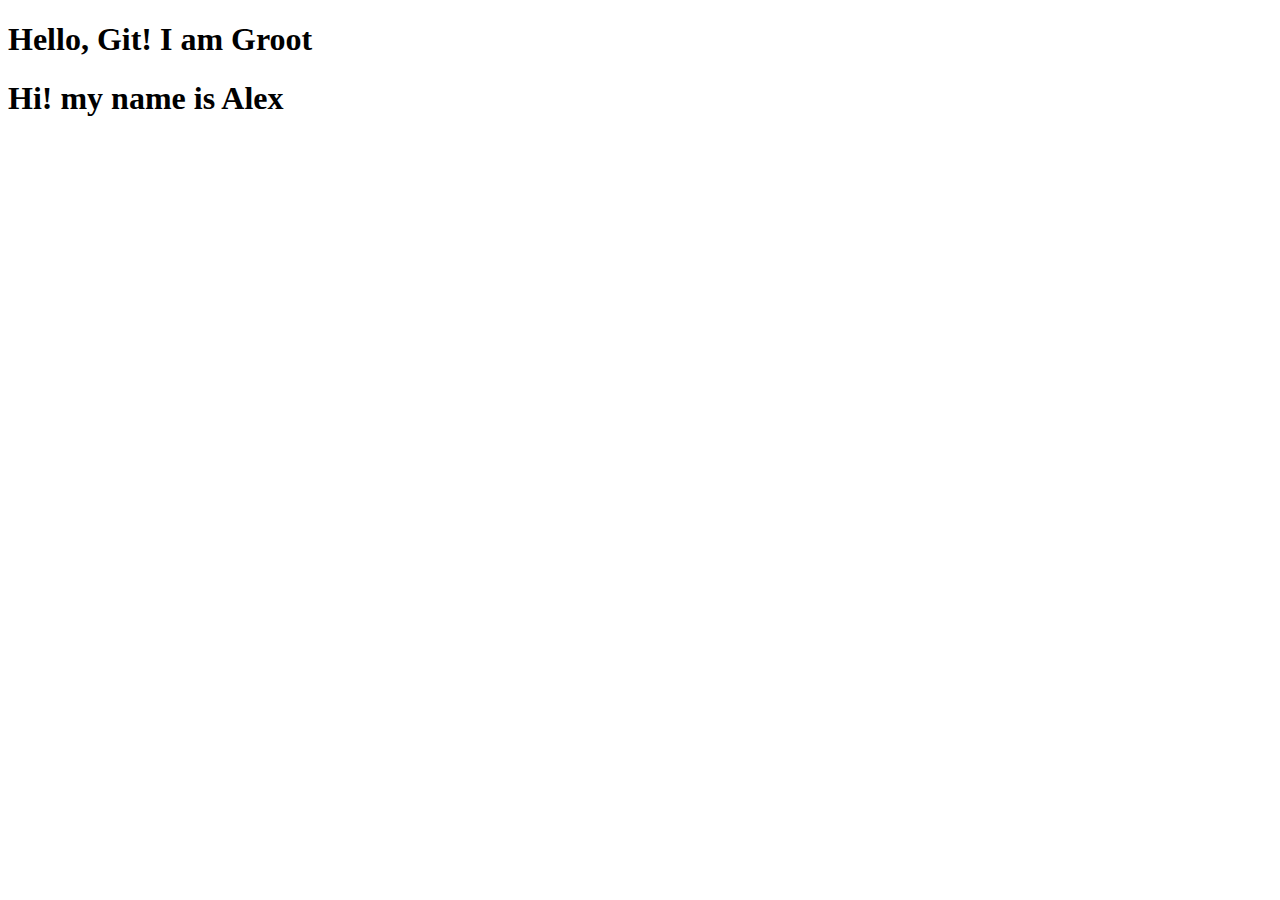
<file: Html Project 1/index.html>
<!DOCTYPE html>
<html lang="en">
<head>
    <meta charset="UTF-8">
    <meta http-equiv="X-UA-Compatible" content="IE=edge">
    <meta name="viewport" content="width=device-width, initial-scale=1.0">
    <title>My Git Project</title>
</head>
<body>
    <h1>Hello, Git! I am Groot</h1>
    <h1>Hi! my name is Alex</h1>
</body>
</html>
</file>
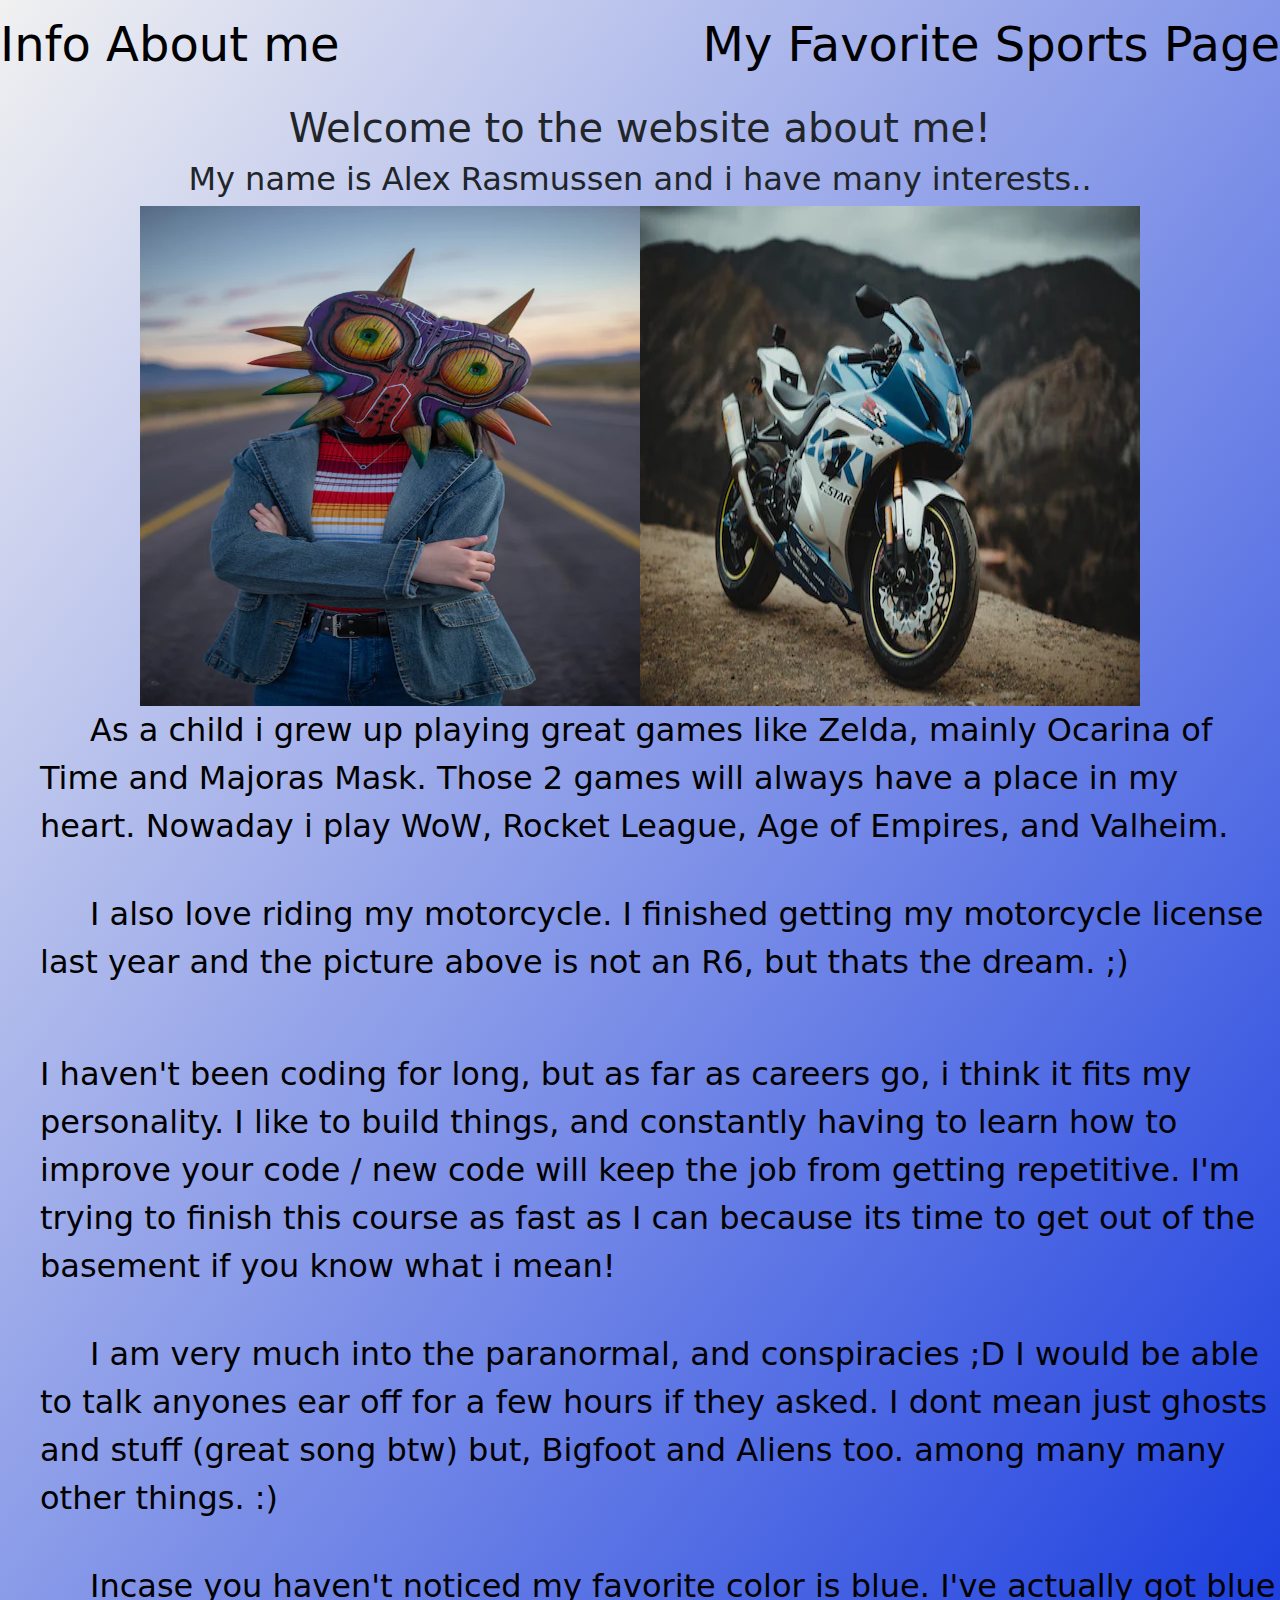
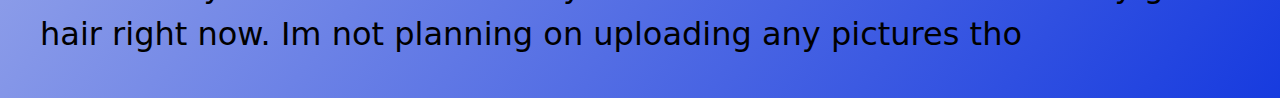
<file: FinalProject/Finalproject.html>
<!DOCTYPE html>
<html lang="en">
<head>
<meta charset="UTF-8">
<meta name="viewport" content="width=device-width, initial-scale=1.0">
<meta http-equiv="X-UA-Compatible" content="ie=edge">
<meta name="Description" content="Enter your description here"/>
<link rel="stylesheet" href="https://cdnjs.cloudflare.com/ajax/libs/twitter-bootstrap/5.1.0/css/bootstrap.min.css">
<link rel="stylesheet" href="https://cdnjs.cloudflare.com/ajax/libs/font-awesome/5.15.4/css/all.min.css">
<link rel="stylesheet" href="style.css">
<title>Alex's Website</title>
</head>
<body>
<div class="page">
    <nav class="navbarcontainer">
        <div class="navbar">
            <p>Info About me</p>
            <p><a href="Sports.html">My Favorite Sports Page</a></p>
        </div>
    </nav>
    <div class="top">
        <h1>
            Welcome to the website about me!
        </h1>
        <h2>My name is Alex Rasmussen and i have many interests..</h2>
    </div>
<div class="pic">
    <img src="Pics/zelda.webp">
    <img src="Pics/motorcycle.webp">

</div>
<article>
    <p class="para">
            As a child i grew up playing great games like Zelda, mainly Ocarina of Time and Majoras Mask.
        Those 2 games will always have a place in my heart. Nowaday i play WoW, Rocket League, Age of Empires,
        and Valheim.
    </p> <br>
    <p class="para">
            I also love riding my motorcycle. I finished getting my motorcycle license last year and the picture above
        is not an R6, but thats the dream. ;)
    </p>
    <p class="para"> <br>
        I haven't been coding for long, but as far as careers go, i think it fits my personality. I like to 
        build things, and constantly having to learn how to improve your code / new code will keep the job 
        from getting repetitive. I'm trying to finish this course as fast as I can because its time to get 
        out of the basement if you know what i mean!
    </p><br>
    <p class="para">
        I am very much into the paranormal, and conspiracies ;D I would be able to talk anyones ear
        off for a few hours if they asked. I dont mean just ghosts and stuff (great song btw) but, Bigfoot
        and Aliens too. among many many other things. :)
    </p><br>
    <p class="para">
        Incase you haven't noticed my favorite color is blue. I've actually got blue hair right now. Im not planning
        on uploading any pictures tho
    </p><br>
</article>

</footer>
</div>
</body>
<script src="https://cdnjs.cloudflare.com/ajax/libs/popper.js/2.9.2/umd/popper.min.js"></script>
<script src="https://cdnjs.cloudflare.com/ajax/libs/twitter-bootstrap/5.1.0/js/bootstrap.min.js"></script>
</body>
</html>
</file>
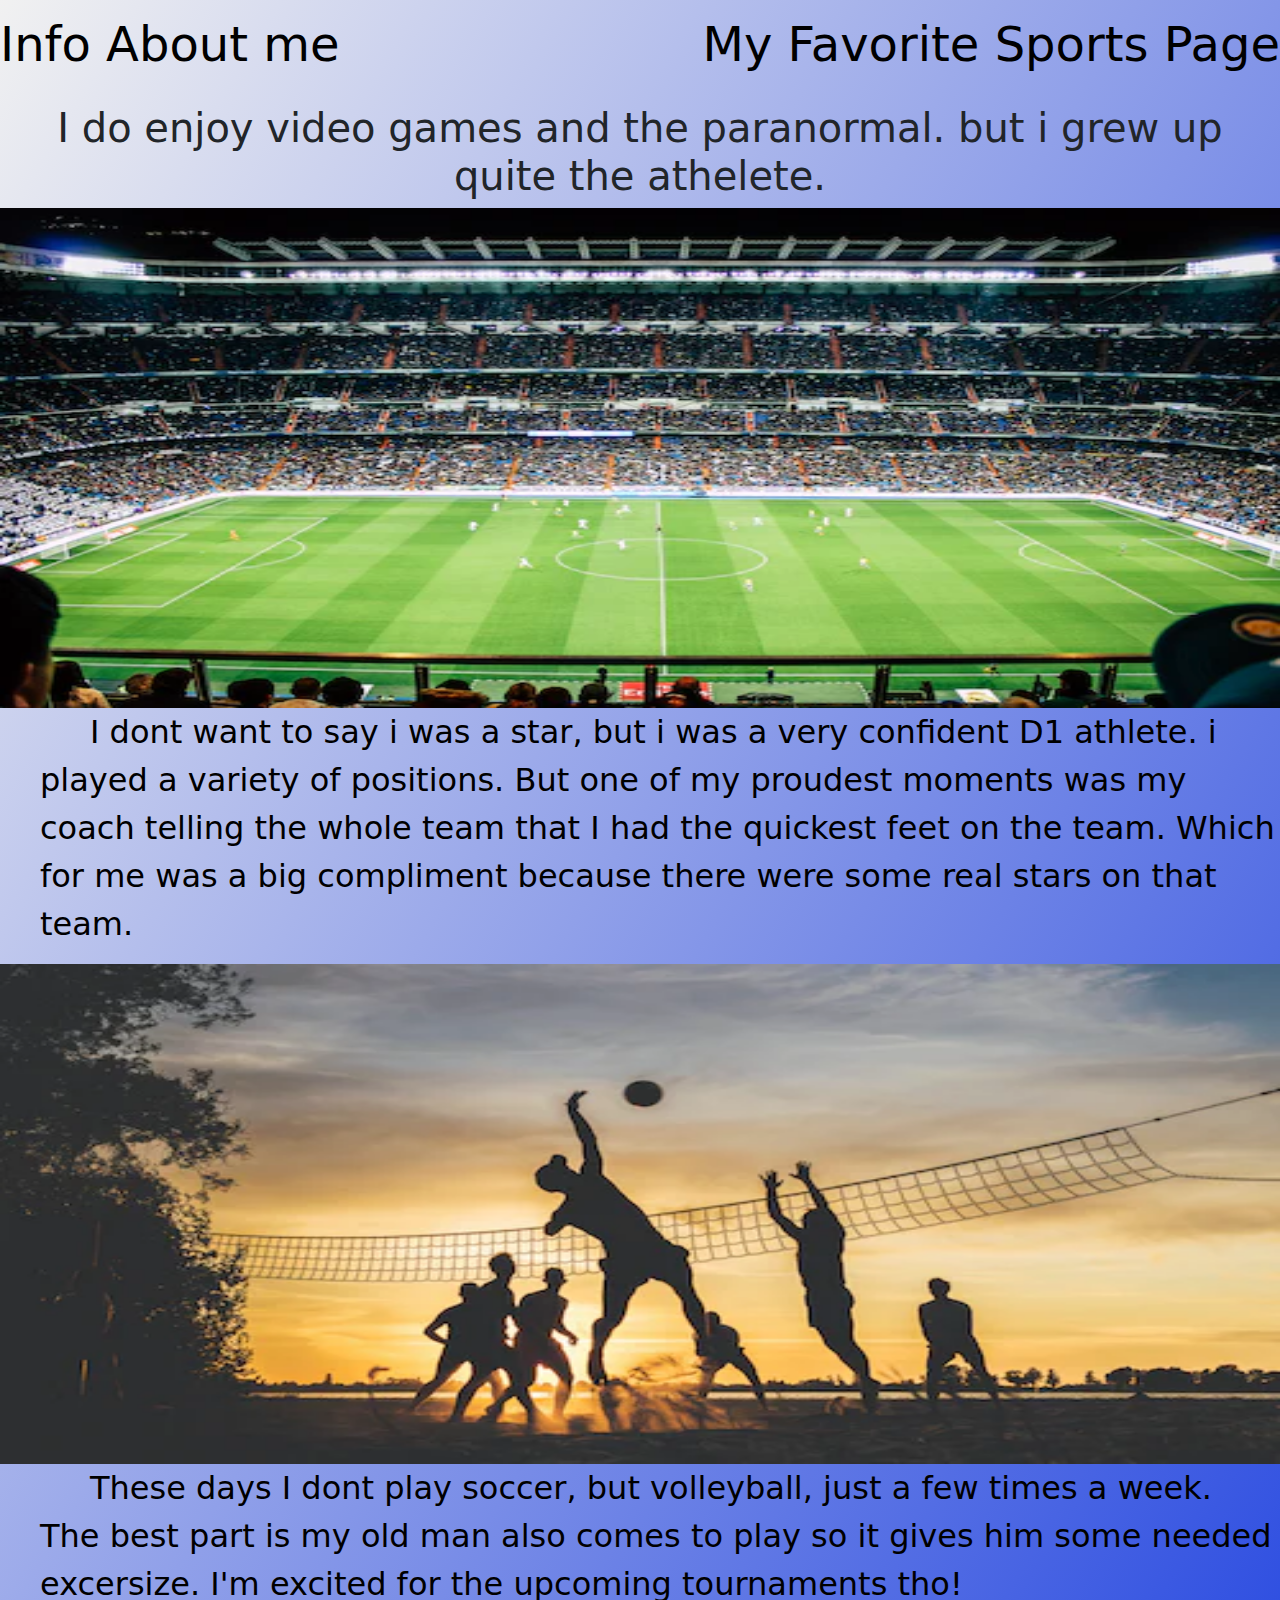
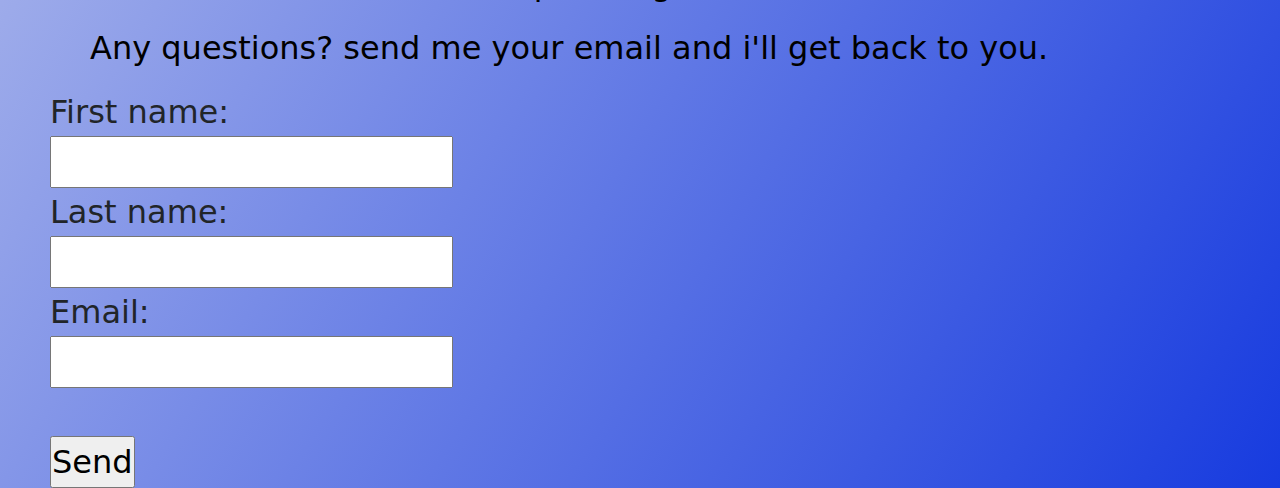
<file: FinalProject/Sports.html>
<!DOCTYPE html>
<html lang="en">
<head>
<meta charset="UTF-8">
<meta name="viewport" content="width=device-width, initial-scale=1.0">
<meta http-equiv="X-UA-Compatible" content="ie=edge">
<meta name="Description" content="Enter your description here"/>
<link rel="stylesheet" href="https://cdnjs.cloudflare.com/ajax/libs/twitter-bootstrap/5.1.0/css/bootstrap.min.css">
<link rel="stylesheet" href="https://cdnjs.cloudflare.com/ajax/libs/font-awesome/5.15.4/css/all.min.css">
<link rel="stylesheet" href="style.css">
<title>Alex's Website</title>
</head>
<body>
    <div class="page">
        <nav class="navbarcontainer">
            <div class="navbar">
                <p> <a href="Finalproject.html">Info About me</p>
                <p>My Favorite Sports Page</a></p>
            </div>
        </nav>
<h1 class="middle">
    I do enjoy video games and the paranormal. but i grew up quite the athelete.
</h1>
<div class="container2">
     <img src="Pics/soccerstadium.webp">
    
</div>
<article>
    <p class="para">
        I dont want to say i was a star, but i was a very confident D1 athlete. i played a variety of 
        positions. But one of my proudest moments was my coach telling the whole team that I had the quickest 
        feet on the team. Which for me was a big compliment because there were some real stars on that team.

    </p>
</article>
<div class="container2">
    <img src="Pics/volleyball.webp">
</div>
<article>
    <p class="para">
        These days I dont play soccer, but volleyball, just a few times a week. The best part is my old man
        also comes to play so it gives him some needed excersize. I'm excited for the upcoming tournaments tho!

    </p>

    <p class="para">
        Any questions? send me your email and i'll get back to you.
    </p>

    <form>
            <label for="fname">First name:</label><br>
            <input type="text" id="fname" name="fname"><br>
            <label for="lname">Last name:</label><br>
            <input type="text" id="lname" name="lname"><br>
            <label for ="email">Email:</label><br>
            <input for= "email" id="email" name="email"> <br>
            <br>
            <input class="swole" type="submit" value="Send" />
</article>







</body>
<script src="https://cdnjs.cloudflare.com/ajax/libs/popper.js/2.9.2/umd/popper.min.js"></script>
<script src="https://cdnjs.cloudflare.com/ajax/libs/twitter-bootstrap/5.1.0/js/bootstrap.min.js"></script>
</body>
</html>
</file>
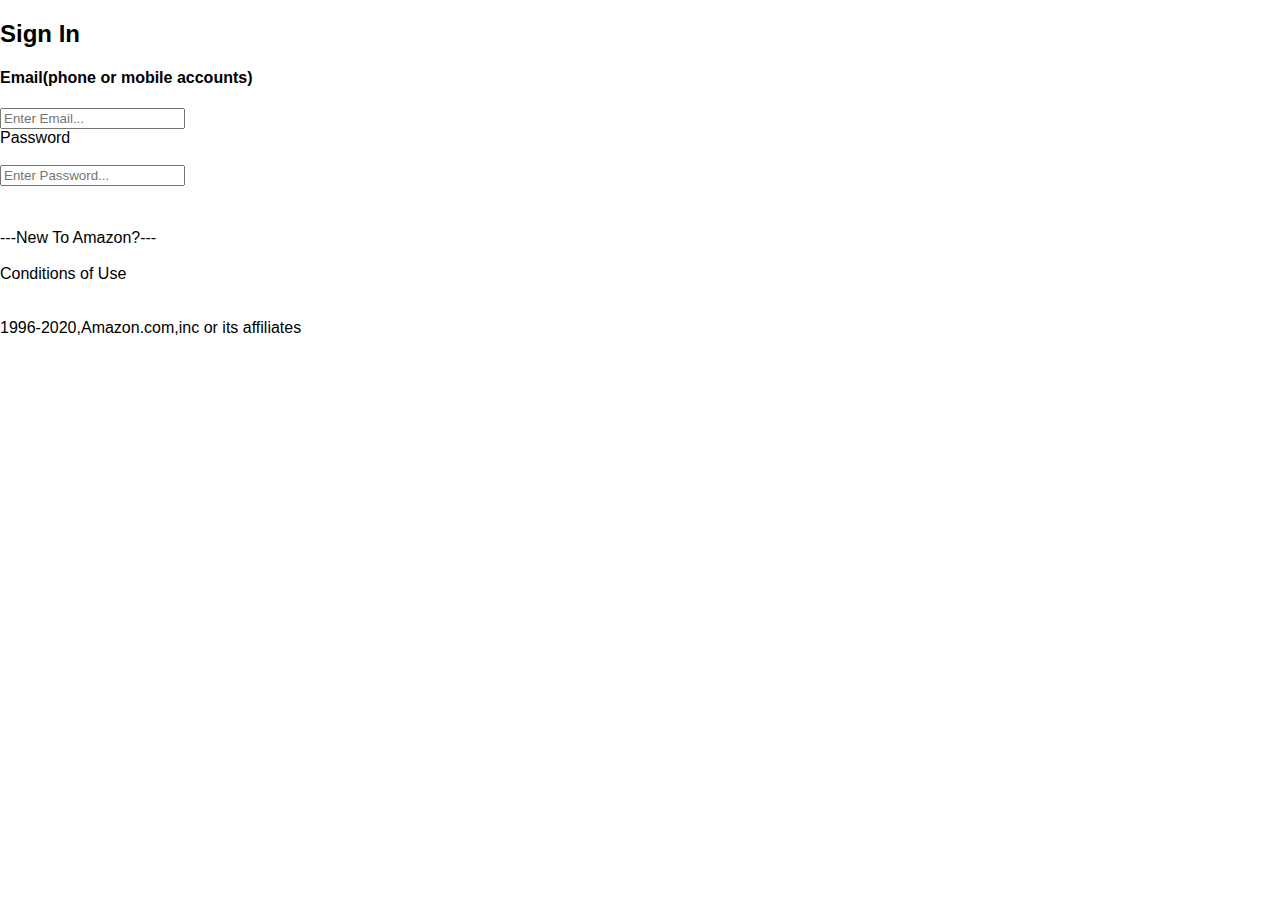
<file: Html Folder/Html.html>
<!DOCTYPE html>
<html lang="en">
<head>
    <meta charset="UTF-8">
    <meta http-equiv="X-UA-Compatible" content="IE=edge">
    <meta name="viewport" content="width=device-width, initial-scale=1.0">
    <link rel="stylesheet"  href ="style.css">
    <title>Document</title>
</head>
<body><div class="bigbox">

<div class="Sign-In"><h2>Sign In</h2> </div>

<div><h4 class="email">Email(phone or mobile accounts)</h4> </div> 

<div class="input-container"><input type="text" id="name" placeholder="Enter Email..."></div>

<div class="passwordcontainer">
    <div class="passwordchild">
        <div>Password</div>
    </div>

    <div class="passwordchild">
        <a href="#">Lost Your Password</a>
    </div>
</div>


<div class="input-container"><input type="text" id="name" placeholder="Enter Password..."> </div>



                
                    
                       
<div class="Continue"> <a href="#">Continue</a></div>
<div class="Help"> </div>

<ul>
<li> <a href="#"> Need Help? </a></li></ul>
 
                      
</div>
    <div class="New-To-Amazon">---New To Amazon?---</div>
    <div class="Create-Account"><a href="#">Create Your Amazon Account</a></div>



    <footer class="foothead">
        <div class="tiny"></div>

        <div class="bottomcontainer">
            <div class="bottomchild">
                <div>Conditions of Use</div>
            </div>
        
            <div class="bottomchild">
                <a href="#">Privacy Policy</a>
            </div>
            <div class="bottomchild">
                <a href="#">Help </a> 
            </div>
        </div>
        

            
        </div></div>

        <div class="last">1996-2020,Amazon.com,inc or its affiliates</div></div>
    </footer>
</body>
</html>
</file>
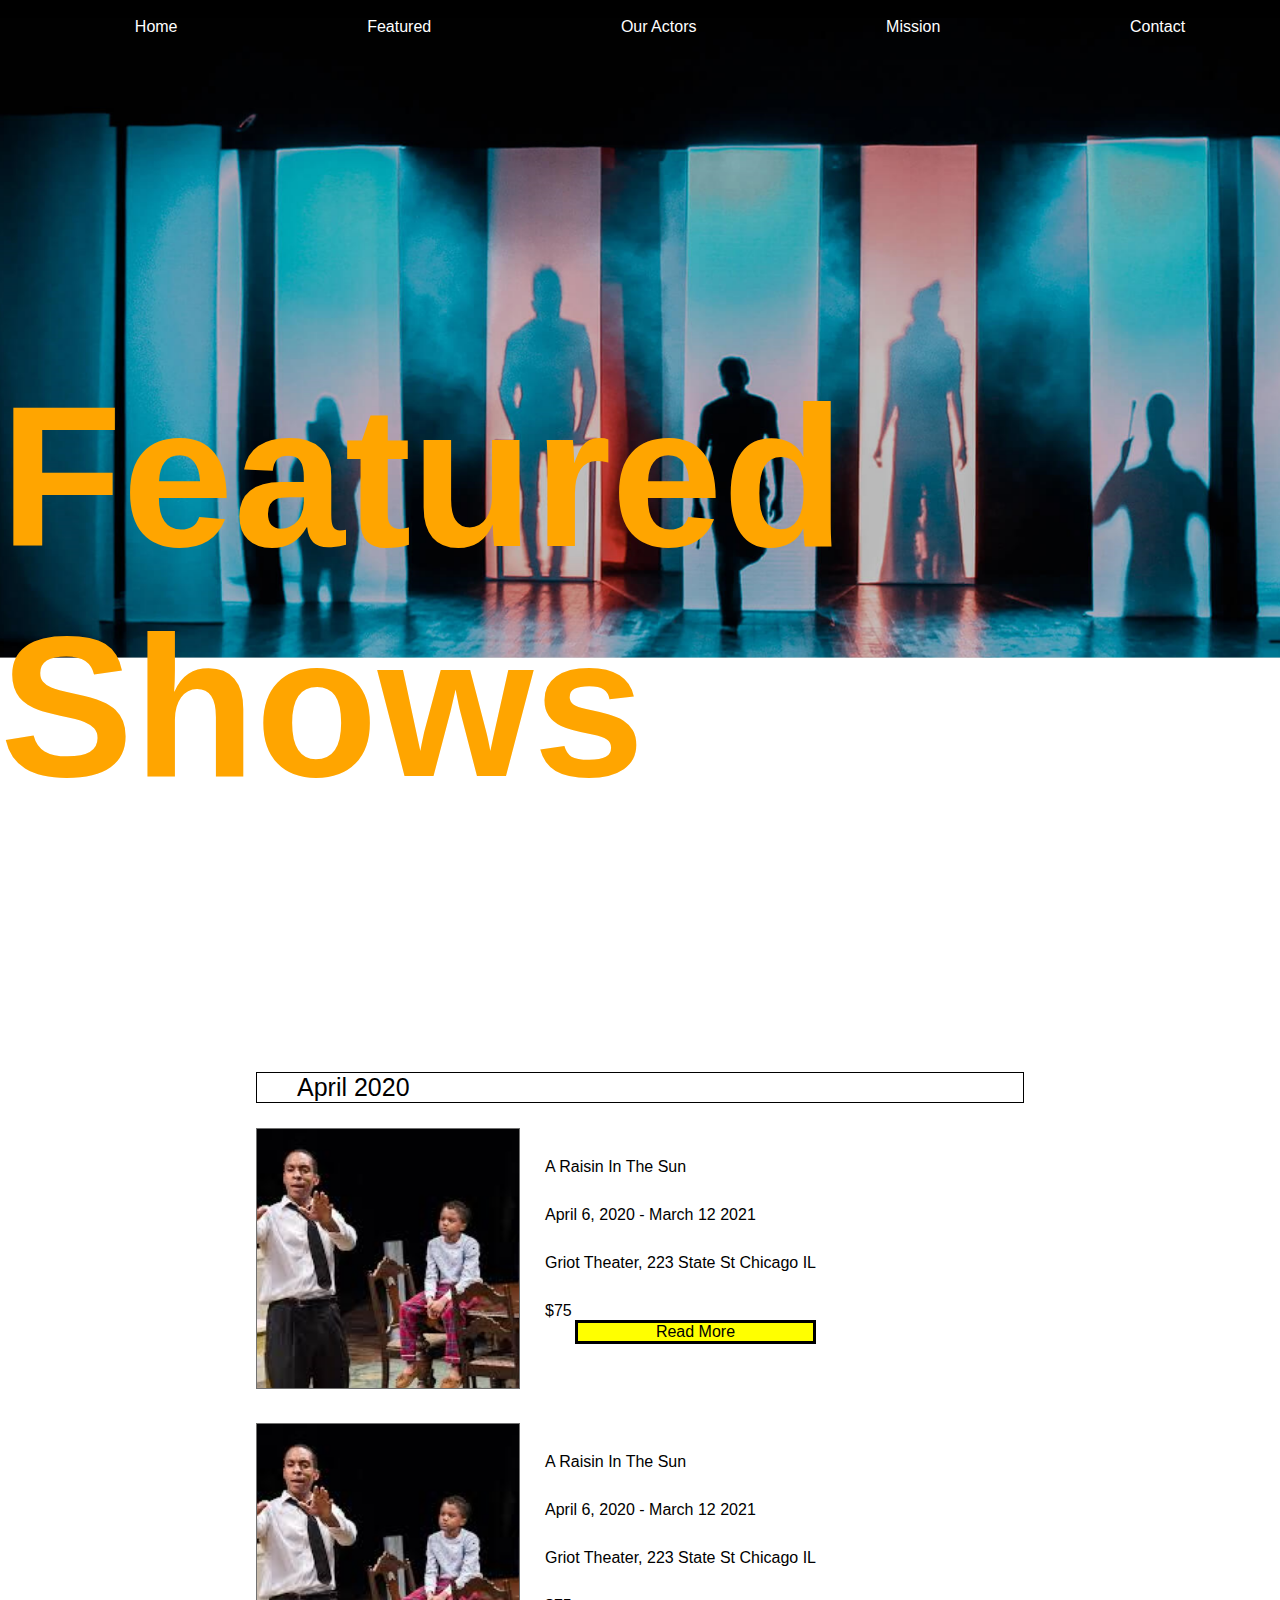
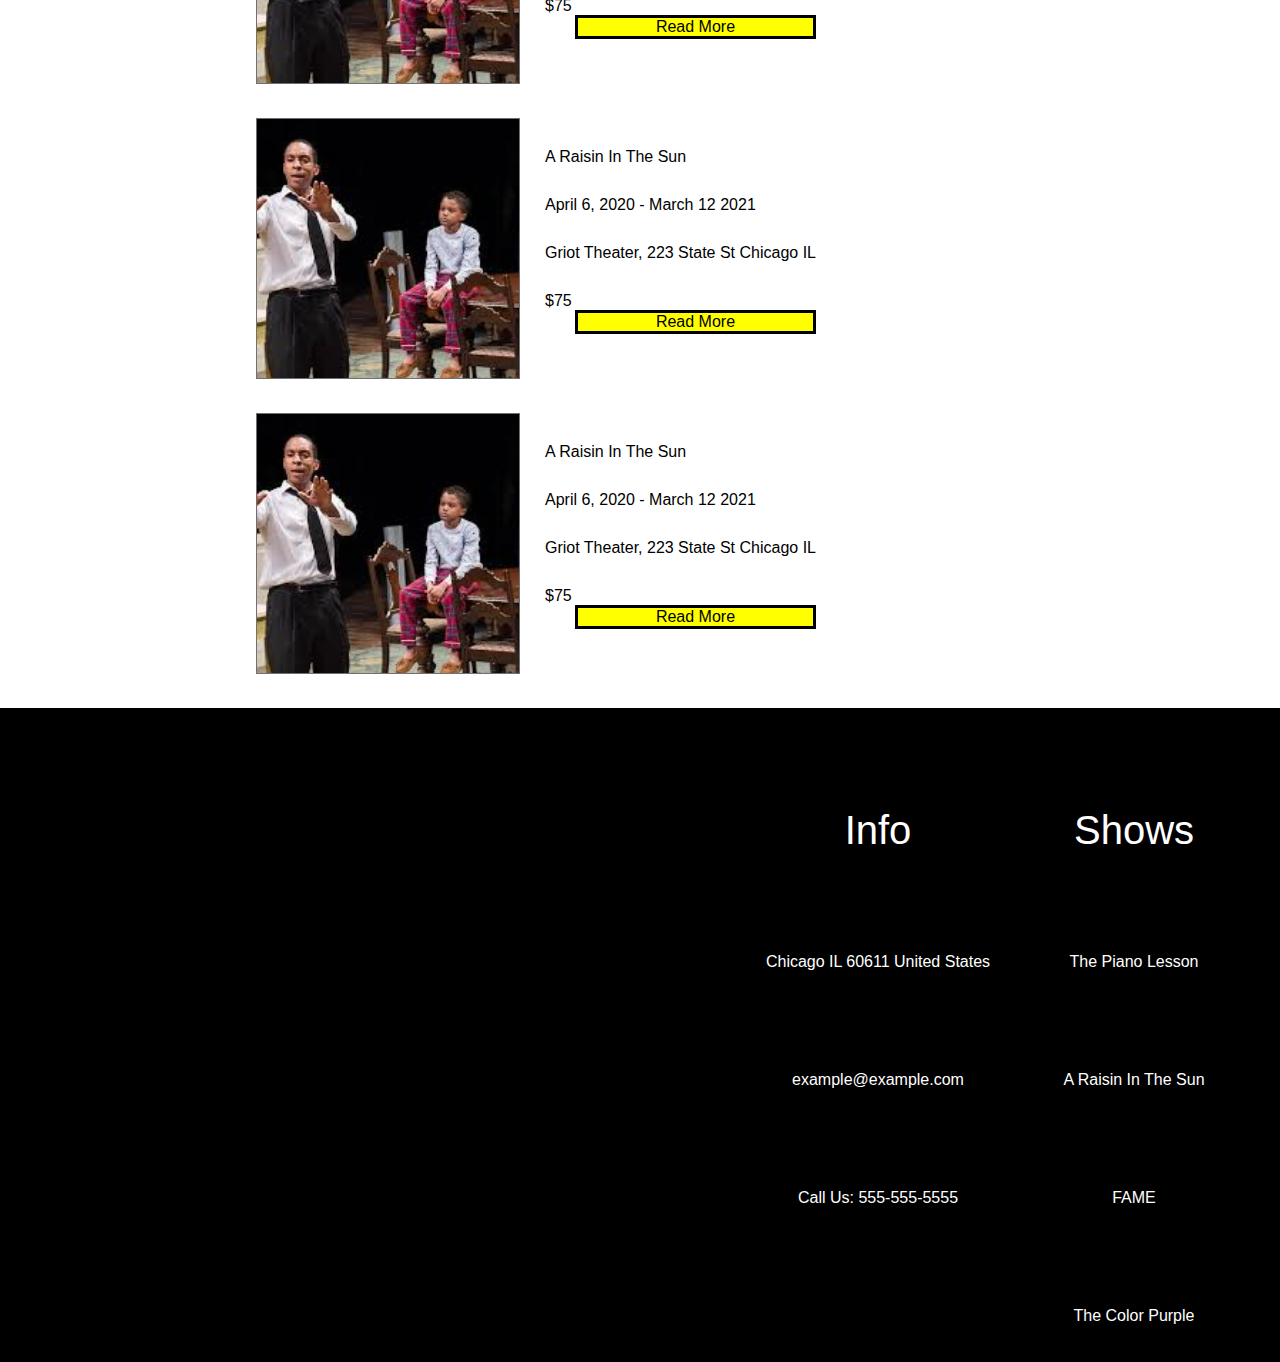
<file: Html Folder/Project 3.html>
<!DOCTYPE html>
<html lang="en">
<head>
    <meta charset="UTF-8">
    <meta http-equiv="X-UA-Compatible" content="IE=edge">
    <meta name="viewport" content="width=device-width, initial-scale=1.0">
    <title>Document</title>
    <link rel="stylesheet" href="style.css">
</head>
<body>
    <!--Nav Bar-->
<nav>
    <div class="nav-container">
        <div class="navbar-child">Griot Theater</div>
        <div class="navbar-list">
            <ul> 
                <li class="navbar-item"><a href="#" class="navbar-link">Home</a></li>
                <li class="navbar-item"><a href="#" class="navbar-link">Featured</a></li>
                <li class="navbar-item"><a href="#" class="navbar-link">Our Actors</a></li>
                <li class="navbar-item"><a href="#" class="navbar-link">Mission</a></li>
                <li class="navbar-item"><a href="#" class="navbar-link">Contact</a></li>
            </ul>
        </div>
        

    </div>
</nav>
<!-- Main landing tile-->

<section class="landing">
    <div>  
        <img src="html-pics/theater-image-background.png" alt ="Stage" class="background">
    </div>
    <h1 class="featured-shows">Featured Shows</h1> 
</section>

<!--Artists tile-->
   
    <div class="date">April 2020</div>
    <div class="play-container">
    <div class="play-item">
        <div class="play-item1"><img src="html-pics/a-raisin-in-the-sun-theater-1.png"></div>
        <div class="play-item2">A Raisin In The Sun
        <div class="play-item2">April 6, 2020 - March 12 2021
        <div class="play-item2">Griot Theater, 223 State St Chicago IL
        <div class="play-item2">$75 </div>
        <div class="play-item3"><a href="#">Read More</a></div> </div> </div></div></div></div></div> 
    
    
    <div class="play-container">
    <div class="play-item">
        <div class="play-item1"><img src="html-pics/a-raisin-in-the-sun-theater-1.png"></div>
        <div class="play-item2">A Raisin In The Sun
        <div class="play-item2">April 6, 2020 - March 12 2021
        <div class="play-item2">Griot Theater, 223 State St Chicago IL
        <div class="play-item2">$75 </div>
        <div class="play-item3"><a href="#">Read More</a></div> </div> </div></div></div></div></div> 
    
    
    
    <div class="play-container">
    <div class="play-item">
        <div class="play-item1"><img src="html-pics/a-raisin-in-the-sun-theater-1.png"></div>
        <div class="play-item2">A Raisin In The Sun
        <div class="play-item2">April 6, 2020 - March 12 2021
        <div class="play-item2">Griot Theater, 223 State St Chicago IL
        <div class="play-item2">$75 </div>
        <div class="play-item3"><a href="#">Read More</a></div> </div> </div></div></div></div></div> 
    
    
    
    <div class="play-container">
    <div class="play-item">
        <div class="play-item1"><img src="html-pics/a-raisin-in-the-sun-theater-1.png"></div>
        <div class="play-item2">A Raisin In The Sun
        <div class="play-item2">April 6, 2020 - March 12 2021
        <div class="play-item2">Griot Theater, 223 State St Chicago IL
        <div class="play-item2">$75 </div>
        <div class="play-item3"><a href="#">Read More</a></div> </div> </div></div></div></div></div> 
    
    
    
    
    
    
    
    
    
    
    
    
    
   
    
<!-- Footer Section-->

   <footer class="footer-background">
    <div class="footer-container">
        
        <div class="info-container">
        <div class="map"><iframe src="https://www.google.com/maps/embed?pb=!1m18!1m12!1m3!1d380513.7159859942!2d-88.01214778988322!3d41.83339250495681!2m3!1f0!2f0!3f0!3m2!1i1024!2i768!4f13.1!3m3!1m2!1s0x880e2c3cd0f4cbed%3A0xafe0a6ad09c0c000!2sChicago%2C%20IL!5e0!3m2!1sen!2sus!4v1673752431974!5m2!1sen!2sus" width="600" height="450" style="border:0;" allowfullscreen="" loading="lazy" referrerpolicy="no-referrer-when-downgrade"></iframe></div>
        <div class="info-item info1">
                <div class="infoo">Info</div>
               <div class="asd">Chicago IL 60611 United States </div> 
               <div class="qwe">example@example.com  </div>
               <div class="qw">Call Us: 555-555-5555   </div>
        
        </div>
        <div class="info-item info2">
            <div class="infoo">Shows</div>
               <div class="hi">The Piano Lesson</div>
               <div class="mhm">A Raisin In The Sun</div>
               <div class="kekw">FAME   </div>
               <div class="hehe">The Color Purple</div>
            
        </div>
        <div class="info-item info3">
            <div class="infoo">Social</div>
               <div class="close" a href="#">Facebook</div>
               <div class="yep" a href="#">Twitter</div>
               <div class="almost" a href="#">Youtube</div>
               <div class="DONE" a href="#">Instagram</div>
                
            
        </div></div>


<!--
        <div class="info2">Chicago IL 60611 example@example.com
         Call Us: 555-555-5555 </div>




        <div class="info3">The Piano Lesson A Raisin In The Sun
        FAME
        The Color Purple </div>



        <div class="info4">Facebook
        Twitter
        Youtube Instagram</div> 
    </div>

   </footer>
</body>
</html>
</file>
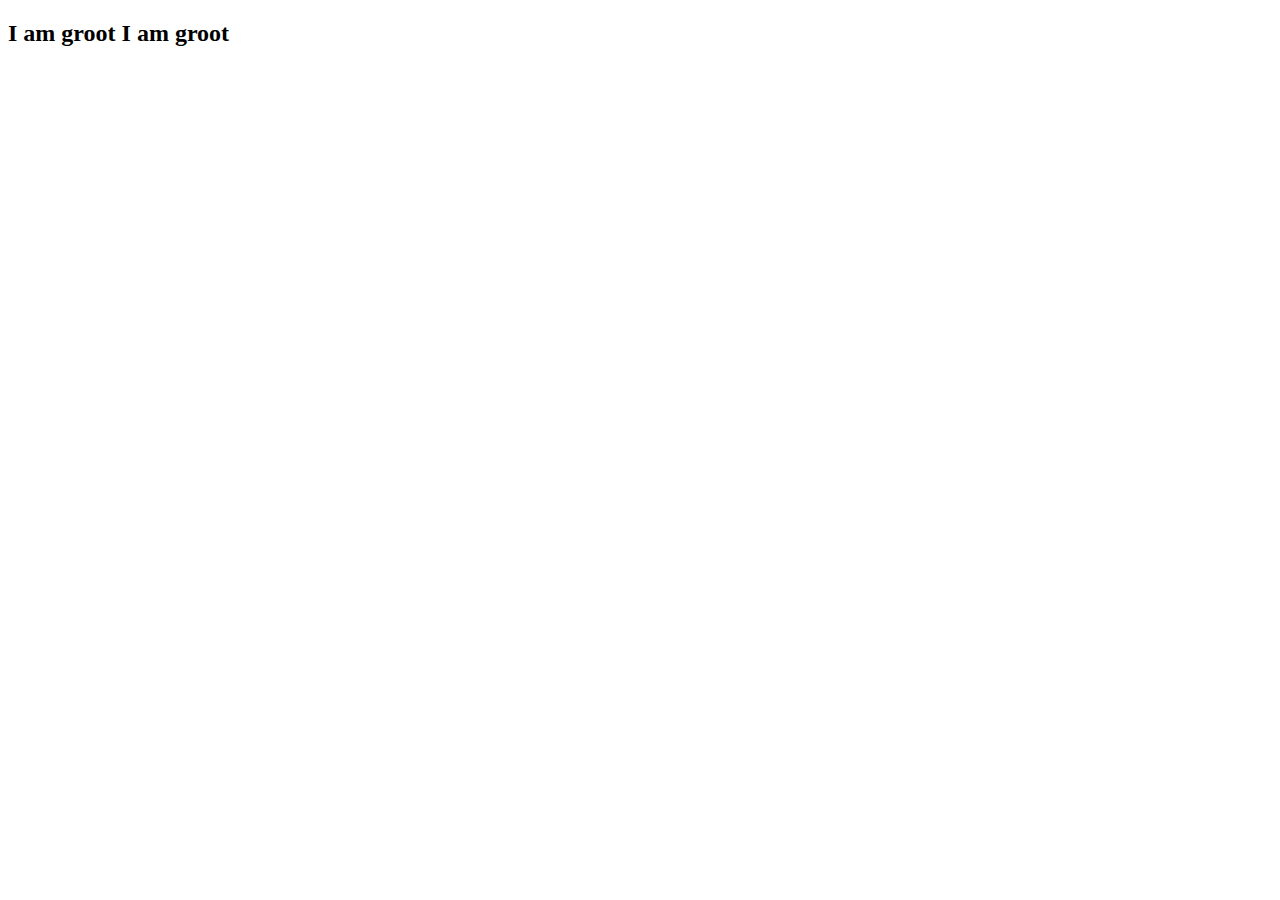
<file: Html Project 1/about.html>
<!DOCTYPE html>
<html lang="en">
<head>
    <meta charset="UTF-8">
    <meta http-equiv="X-UA-Compatible" content="IE=edge">
    <meta name="viewport" content="width=device-width, initial-scale=1.0">
    <title>About</title>
</head>
<body>
    <h2>I am groot I am groot</h2>
</body>
</html>
</file>
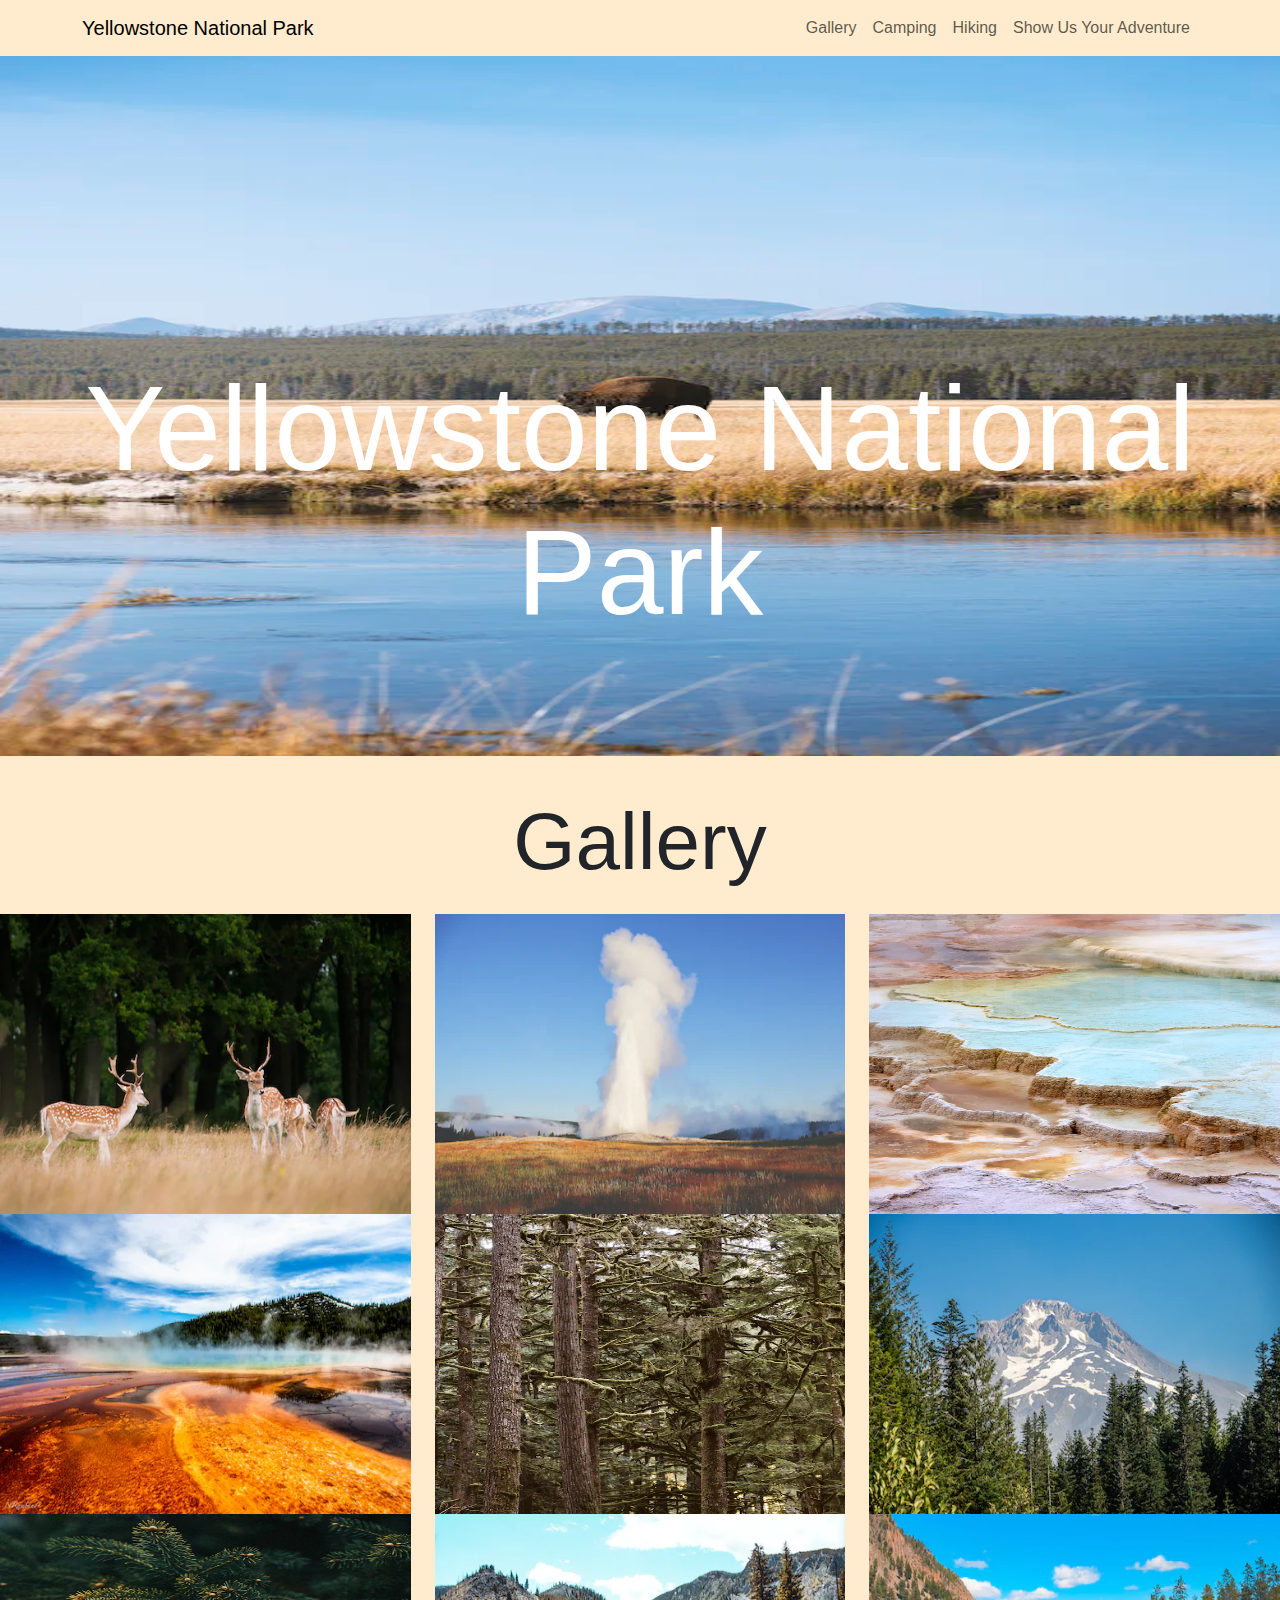
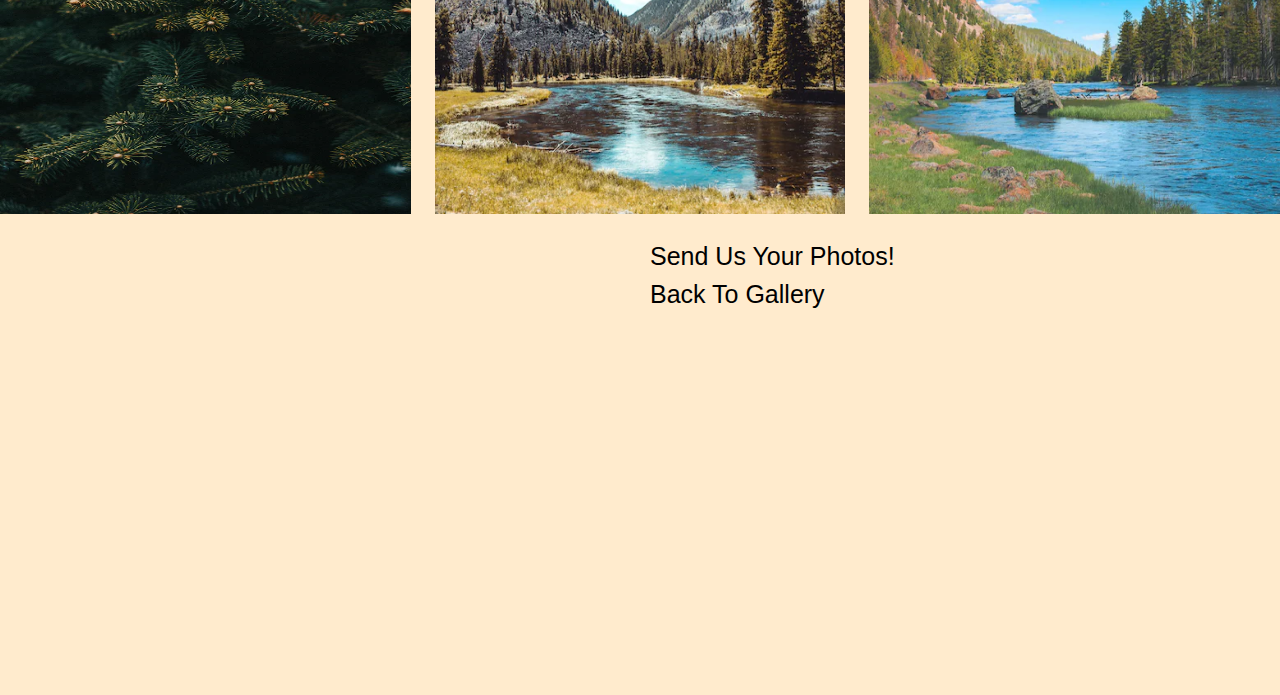
<file: Html project 4/Project4.html>
<!DOCTYPE html>
<html lang="en">
<head>
<meta charset="UTF-8">
<meta name="viewport" content="width=device-width, initial-scale=1.0">
<meta http-equiv="X-UA-Compatible" content="ie=edge">
<meta name="Description" content="Enter your description here"/>
<link rel="stylesheet" href="https://cdnjs.cloudflare.com/ajax/libs/twitter-bootstrap/5.1.0/css/bootstrap.min.css">
<link rel="stylesheet" href="https://cdnjs.cloudflare.com/ajax/libs/font-awesome/5.15.4/css/all.min.css">
<link rel="stylesheet" href="style.css">
<title>Yellowstone National Park</title>
</head> 
<body> <!-- NAV BAR & container -->
    <div class="container">
        <nav class="navbar navbar-expand-md navbar-light">
            <a href="#" class="navbar-brand"> Yellowstone National Park</a>
            <button class="navbar-toggler" type="button" data-bs-toggle="collapse" data-bs-target="#toggleMobileMenu" aria-controls="toggleMobileMenu" aria-expanded="false" aria-label="Toggle navigation" >
                <span class="navbar-toggler-icon"></span> 

            </button>
           <div class="collapse navbar-collapse" id="toggleMobileMenu">
            <ul class="navbar-nav ms-auto text-center">
                <li>
                    <a class="nav-link" a href="#Gallery">Gallery</a> 
                </li>
                <li>
                    <a class="nav-link" href="#">Camping</a>
                </li>
                <li>
                    <a class="nav-link" href="#">Hiking</a>
                </li>
                <li>
                    <a class="nav-link" href="#">Show Us Your Adventure</a>
                </li>
            </ul>
           </div>
        </nav>
    </div> 




<!-- background image 500 px & container2-->

<div class="col-lg-12 col-sm-12">
    <img src="Pics/background.webp" alt="background" class="image">
</div>

<!-- Gallery and container3-->

<div class="container3">
    <h2>Yellowstone National Park</h2>
</div>

<!-- Gallery images and container4-->

<div class="container4 mt-4">
    <h1 class="display-1 text-center mb-4">
        <strong> 
            <a id="#Gallery">Gallery</a>
        </strong>
    </h1>
    <div class="row">
        <div class="col-sm-12 col-md-6 col-lg-4">
            <img
                class="img-fluid"
                src="Pics/animal-tree.webp"
                alt=". . .">
        </div>
        <div class="col-sm-12 col-md-6 col-lg-4">
            <img
                class="img-fluid"
                src="Pics/Eruption.webp"
                alt=". . .">
        </div>
        <div class="col-sm-12 col-md-6 col-lg-4">
            <img
                class="img-fluid"
                src="Pics/hothot.webp"
                alt=". . .">
        </div>
        <div class="col-sm-12 col-md-6 col-lg-4">
            <img
                class="img-fluid"
                src="Pics/Lava.webp"
                alt=". . .">
        </div>
        <div class="col-sm-12 col-md-6 col-lg-4">
            <img
                class="img-fluid"
                src="Pics/more-pine-trees.webp"
                alt=". . .">
        </div>
        <div class="col-sm-12 col-md-6 col-lg-4">
            <img
                class="img-fluid"
                src="Pics/mountain-trees.webp"
                alt=". . .">
        </div>
        <div class="col-sm-12 col-md-6 col-lg-4">
            <img
                class="img-fluid"
                src="Pics/pine-trees.webp"
                alt=". . .">
        </div>
        <div class="col-sm-12 col-md-6 col-lg-4">
            <img
                class="img-fluid"
                src="Pics/river-mountain.webp"
                alt=". . .">
        </div>
        <div class="col-sm-12 col-md-6 col-lg-4">
            <img
                class="img-fluid"
                src="Pics/River-trees.webp"
                alt=". . .">
        </div>
    </div>
</div>

<footer>
    <div class=line></div> <br>
    <div class="container5">
        <div class="map"><iframe src="https://www.google.com/maps/embed?pb=!1m14!1m12!1m3!1d152730.81145107662!2d-111.20132362233002!3d44.65944737019901!2m3!1f0!2f0!3f0!3m2!1i1024!2i768!4f13.1!5e0!3m2!1sen!2sus!4v1673849232069!5m2!1sen!2sus" width="600" height="450" style="border:0;" allowfullscreen="" loading="lazy" referrerpolicy="no-referrer-when-downgrade"></iframe></div>
        <div class="bottom-corner">
           <a href="" class="last-link">Send Us Your Photos!</a> <br>
           <a href="#" class="last-link">Back To Gallery</a>
        </div>
    </div>

</footer>


<!--didnt work
<div class="container2">

    <h1>Image Gallery</h1>

    <div class="row">

        <div class="col-lg-4 col-sm-6">
            <div class="thumbnail">
                <div class="img-container">
                    <img src="Pics/animal-tree.webp" alt="anima-tree" class="image">
                    <div class="overlay">
                        
                    </div>
                </div>
            </div>
        </div>

        <div class="col-lg-4 col-sm-6">
            <div class="thumbnail">
                <div class="img-container">
                    <img src="Pics/Eruption.webp" alt="Eruption" class="image">
                    <div class="overlay">
                        
                    </div>
                </div>
            </div>
        </div>

        <div class="col-lg-4 col-sm-6">
            <div class="thumbnail">
                <div class="img-container">
                    <img src="Pics/hothot.webp" alt="sulfury water" class="image">
                    <div class="overlay">
                       
                    </div>
                </div>
            </div>
        </div>

        <div class="col-lg-4 col-sm-6">
            <div class="thumbnail">
                <div class="img-container">
                    <img src="Pics/Lava.webp" alt="Lava" class="image">
                    <div class="overlay">
                        
                    </div>
                </div>
            </div>
        </div>

        <div class="col-lg-4 col-sm-6">
            <div class="thumbnail">
                <div class="img-container">
                    <img src="Pics/more-pine-trees.webp" alt="Nature" class="image">
                    <div class="overlay">
                        
                    </div>
                </div>
            </div>
        </div>

        <div class="col-lg-4 col-sm-6">
            <div class="thumbnail">
                <div class="img-container">
                    <img src="Pics/mountain-trees.webp" alt="mountains and trees" class="image">
                    <div class="overlay">
                        
                    </div>
                </div>
            </div>
        </div>

        <div class="col-lg-4 col-sm-6">
            <div class="thumbnail">
                <div class="img-container">
                    <img src="Pics/pine-trees.webp" alt="Pine Tree" class="image">
                    <div class="overlay">
                        
                    </div>
                </div>
            </div>
        </div>

        <div class="col-lg-4 col-sm-6">
            <div class="thumbnail">
                <div class="img-container">
                    <img src="Pics/river-mountain.webp" alt="River" class="image">
                    <div class="overlay">
                        
                    </div>
                </div>
            </div>
        </div>

        <div class="col-lg-4 col-sm-6">
            <div class="thumbnail">
                <div class="img-container">
                    <img src="Pics/River-trees.webp" alt="River and trees" class="image">
                    <div class="overlay">
                        
                    </div>
                </div>
            </div>
        </div>

    </div>
</div>
-->














    </body>
<script src="https://cdnjs.cloudflare.com/ajax/libs/popper.js/2.9.2/umd/popper.min.js"></script>
<script src="https://cdnjs.cloudflare.com/ajax/libs/twitter-bootstrap/5.1.0/js/bootstrap.min.js"></script>
</body>
</html>
</file>
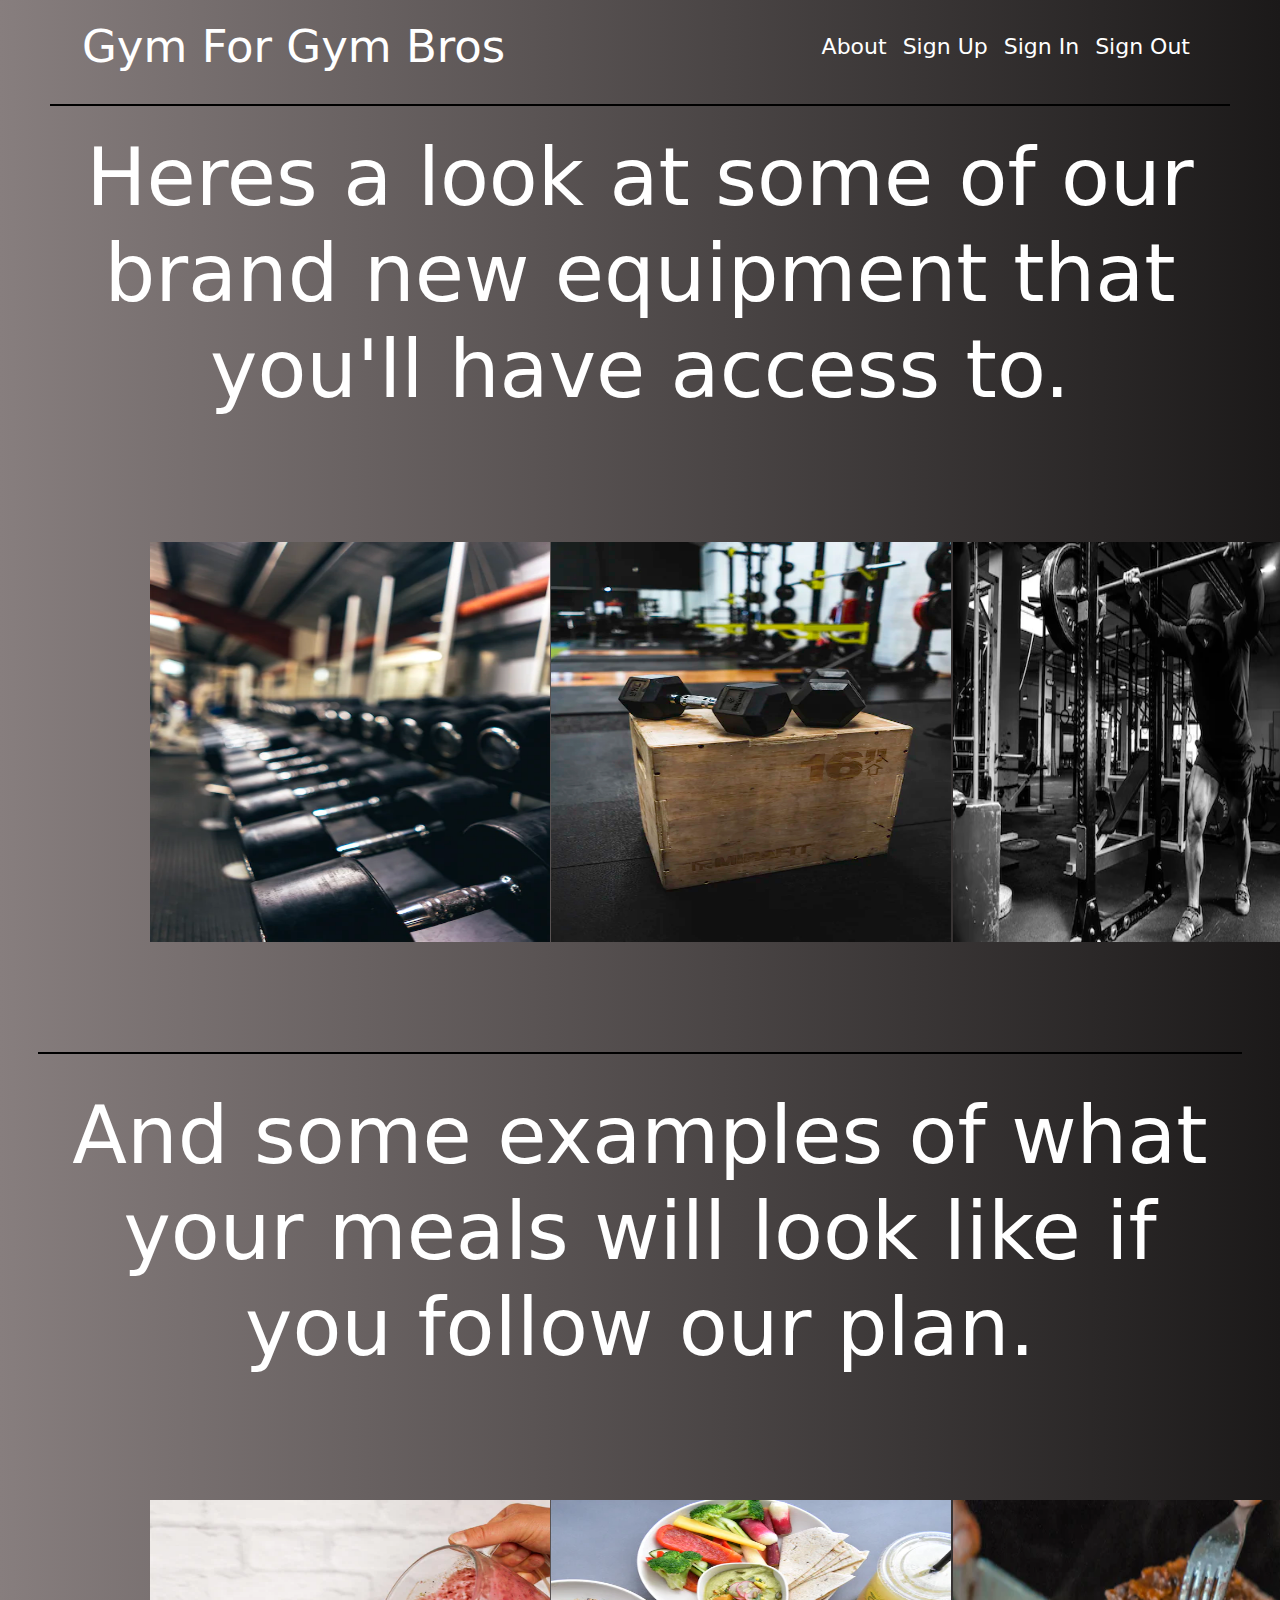
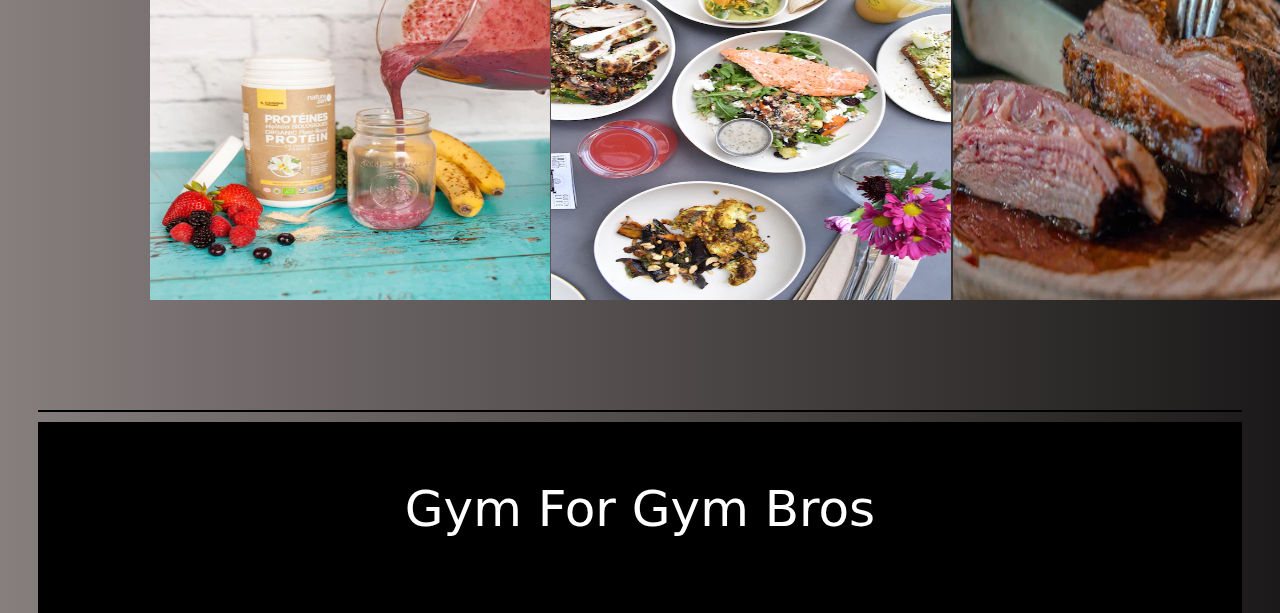
<file: Html project 5/About.html>
<!DOCTYPE html>
<html lang="en">
<head>
<meta charset="UTF-8">
<meta name="viewport" content="width=device-width, initial-scale=1.0">
<meta http-equiv="X-UA-Compatible" content="ie=edge">
<meta name="Description" content="Enter your description here"/>
<link rel="stylesheet" href="https://cdnjs.cloudflare.com/ajax/libs/twitter-bootstrap/5.1.0/css/bootstrap.min.css">
<link rel="stylesheet" href="https://cdnjs.cloudflare.com/ajax/libs/font-awesome/5.15.4/css/all.min.css">
<link rel="stylesheet" href="style.css">
<title>Gym For Gym Bros</title>
</head>
<body>
    <div class="container">
        <nav class="navbar navbar-expand-md mode-light" >
            <a href="Project5.html" class="navbar-brand"> Gym For Gym Bros</a>
            <button class="navbar-toggler"
             type="button" data-bs-toggle="collapse"
              data-bs-target="#toggleMobileMenu"
               aria-controls="toggleMobileMenu"
                aria-expanded="false"
                 aria-label="Toggle navigation" >
                <span class="navbar-toggler-icon"></span> </button>

           <div class="collapse navbar-collapse" id="toggleMobileMenu">
            <ul class="navbar-nav ms-auto text-center">




                <li>
                    <a class="nav-link" a href="About.html">About</a> 
                </li>
                <li>
                    <a class="nav-link" href="Sign-up.html">Sign Up</a>
                </li>
                <li>
                    <a class="nav-link" href="Sign-In.html">Sign In</a>
                </li>
                <li>
                    <a class="nav-link" href="Sign-out.html">Sign Out</a>
                </li>
            </ul>
           </div>
        </nav>
    </div> 
    <div class="underline"></div>
    <div class="container4 mt-4">
        <h1 class=" top display-1 text-center mb-4">
            <strong> 
                Heres a look at some of our brand new equipment that you'll have access to.
            </strong>
        </h1>
        <div class="row">
            <div class="col-sm-12 col-md-6 col-lg-4">
                <img
                    class="img-fluid"
                    src="Pics/pic3.webp"
                    alt=". . .">
            </div>
            <div class="col-sm-12 col-md-6 col-lg-4">
                <img
                    class="img-fluid"
                    src="Pics/weight.webp"
                    alt=". . .">
            </div>
            <div class="col-sm-12 col-md-6 col-lg-4">
                <img
                    class="img-fluid"
                    src="Pics/pic5.webp"
                    alt=". . .">
            </div>
<div class="underline"></div>


<div class="container5 mt-4">
    <h1 class=" top display-1 text-center mb-4">
        <strong> 
            And some examples of what your meals will look like if you follow our plan.
        </strong>
    </h1>
    <div class="row">
        <div class="col-sm-12 col-md-6 col-lg-4">
            <img
                class="img-fluid"
                src="Pics/protein2.webp"
                alt=". . .">
        </div>
        <div class="col-sm-12 col-md-6 col-lg-4">
            <img
                class="img-fluid"
                src="Pics/protein3.webp"
                alt=". . .">
        </div>
        <div class="col-sm-12 col-md-6 col-lg-4">
            <img
                class="img-fluid"
                src="Pics/meat.webp"
                alt=". . .">
        </div>

        <div class="underline"></div>
        <footer class="foot">
            <div class="gym">
                <p>Gym For Gym Bros</p>
            </div>
        </footer>
           
        
        
    </body>
    <script src="https://cdnjs.cloudflare.com/ajax/libs/popper.js/2.9.2/umd/popper.min.js"></script>
    <script src="https://cdnjs.cloudflare.com/ajax/libs/twitter-bootstrap/5.1.0/js/bootstrap.min.js"></script>
    </body>
    </html>
</file>
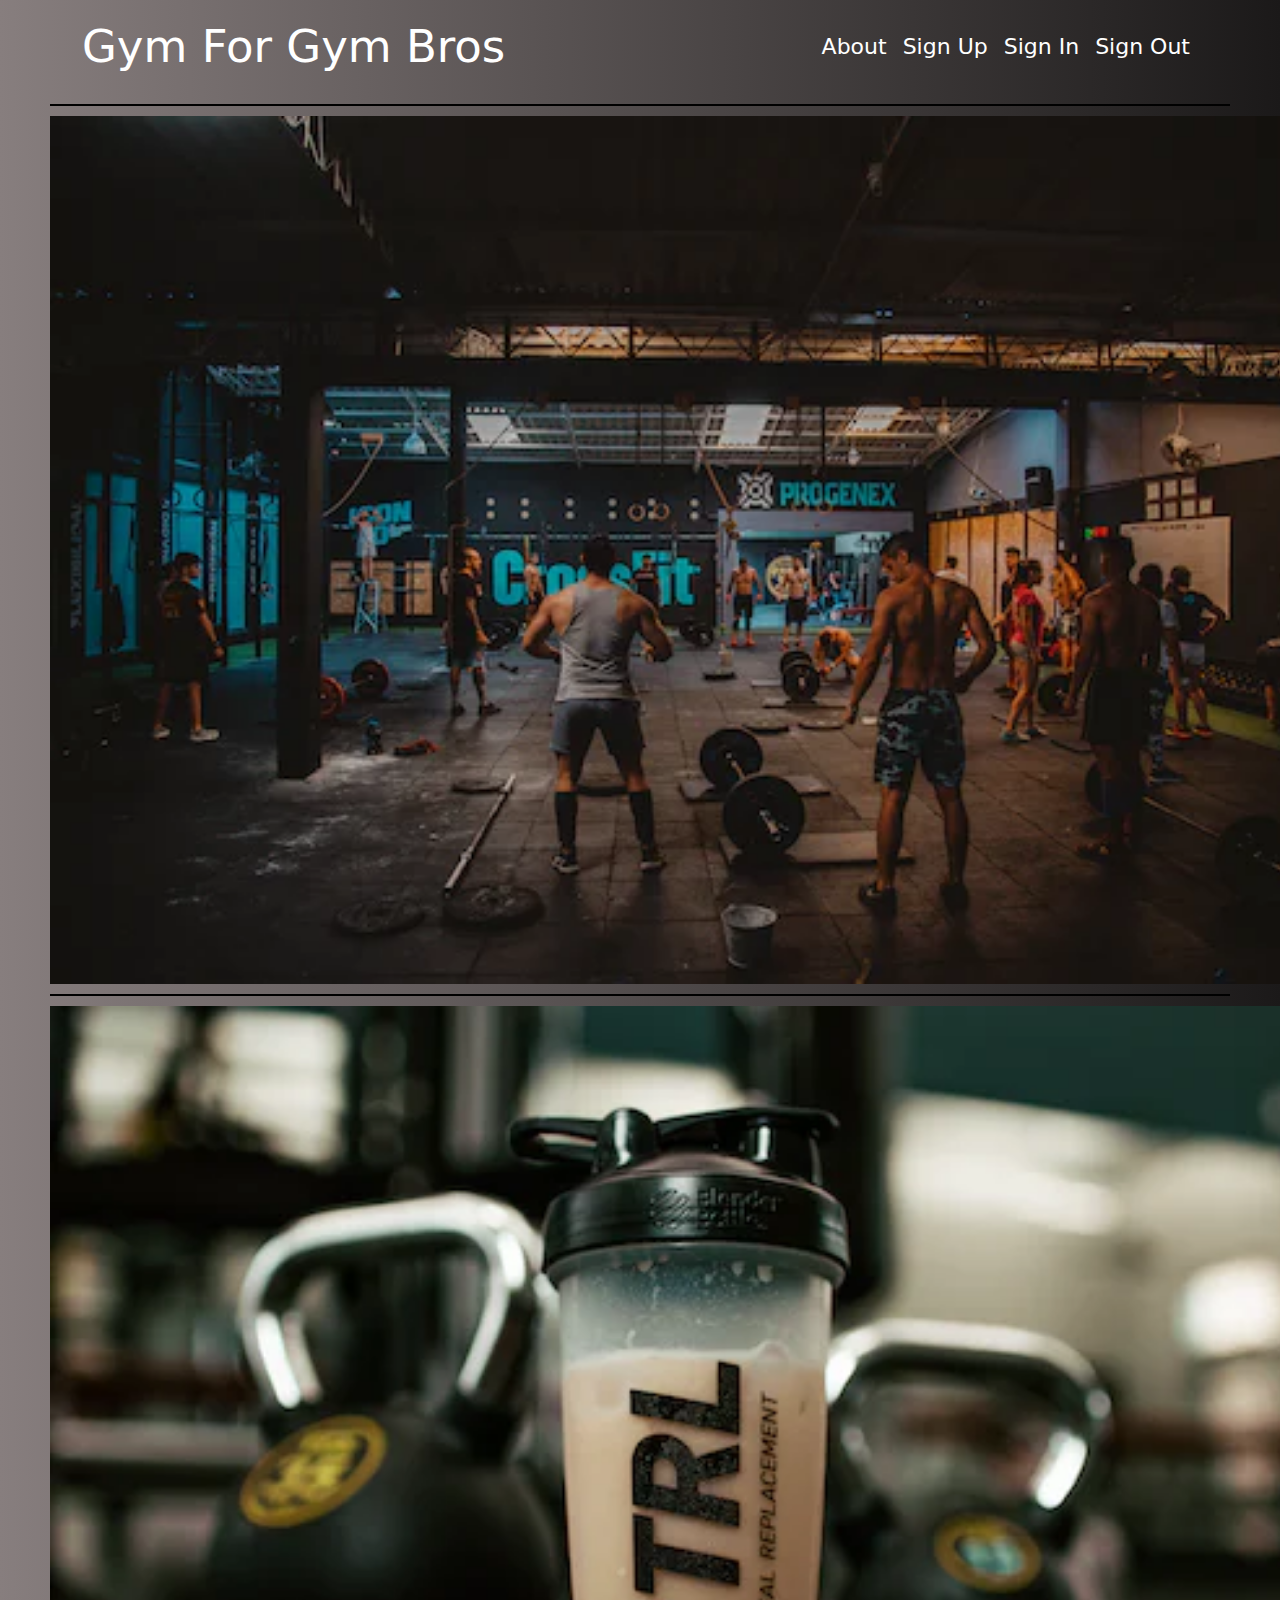
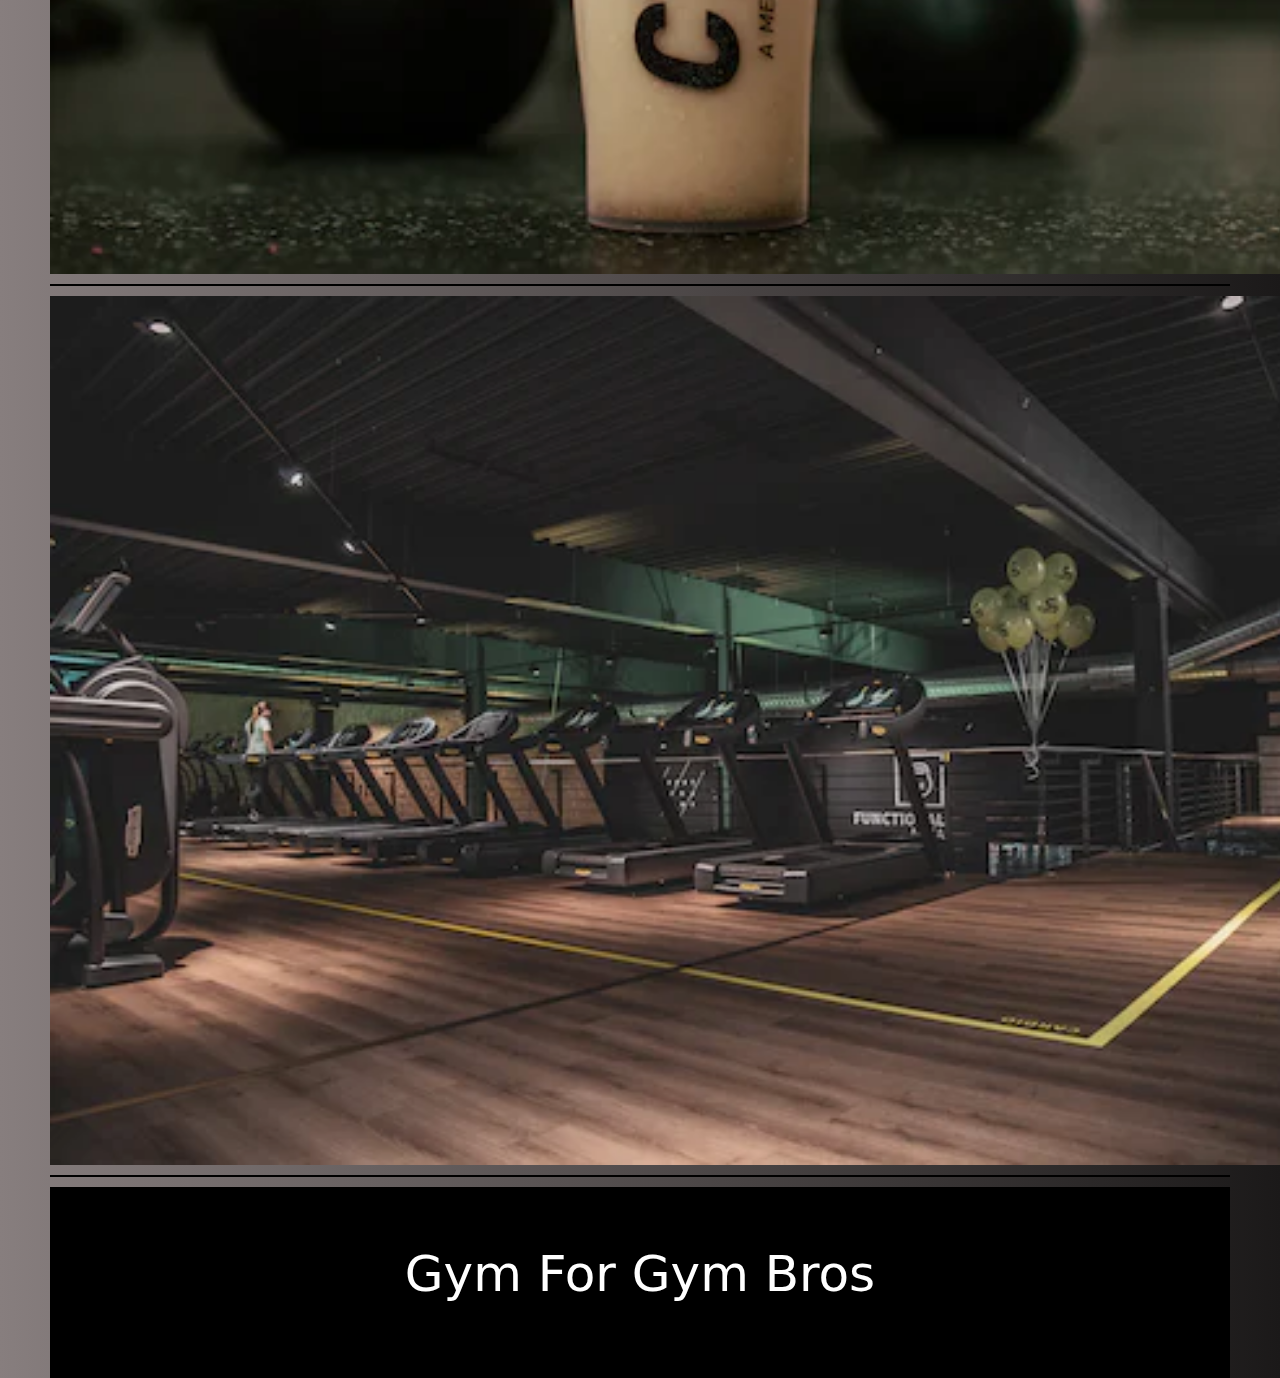
<file: Html project 5/Project5.html>
<!DOCTYPE html>
<html lang="en">
<head>
<meta charset="UTF-8">
<meta name="viewport" content="width=device-width, initial-scale=1.0">
<meta http-equiv="X-UA-Compatible" content="ie=edge">
<meta name="Description" content="Enter your description here"/>
<link rel="stylesheet" href="https://cdnjs.cloudflare.com/ajax/libs/twitter-bootstrap/5.1.0/css/bootstrap.min.css">
<link rel="stylesheet" href="https://cdnjs.cloudflare.com/ajax/libs/font-awesome/5.15.4/css/all.min.css">
<link rel="stylesheet" href="style.css">
<title>Gym For Gym Bros</title>
</head>
<body>
    <div class="container">
        <nav class="navbar navbar-expand-md mode-light" >
            <a href="Project5.html" class="navbar-brand"> Gym For Gym Bros</a>
            <button class="navbar-toggler"
             type="button" data-bs-toggle="collapse"
              data-bs-target="#toggleMobileMenu"
               aria-controls="toggleMobileMenu"
                aria-expanded="false"
                 aria-label="Toggle navigation" >
                <span class="navbar-toggler-icon"></span> </button>

           <div class="collapse navbar-collapse" id="toggleMobileMenu">
            <ul class="navbar-nav ms-auto text-center">




                <li>
                    <a class="nav-link" a href="About.html">About</a> 
                </li>
                <li>
                    <a class="nav-link" href="Sign-up.html">Sign Up</a>
                </li>
                <li>
                    <a class="nav-link" href="Sign-In.html">Sign In</a>
                </li>
                <li>
                    <a class="nav-link" href="Sign-out.html">Sign Out</a>
                </li>
            </ul>
           </div>
        </nav>
    </div> 
    <div class="underline"></div>


    <div class="firstpics row-lg-4 row-md-6 row-sm-12 ">
     
        <div class="firstpic"><img src="Pics/pic1.webp"><div class="row-lg-4 row-md-6 row-sm-12"> <h2 class="textp1 ms-auto text-center"> Here at Gym For Gym Bros, there will be plenty of bros to help push and motivate you to achieve that dream bod to show off to your bros. </h2>  </div> </div>
        <div class="underline"></div>
        <div class="secondpic"> <img src="Pics/protein.webp"> <div><h2 class="textp1 ms-auto text-center"> Not only do the boys support each other while you're at the gym but our support continues to help you create a great diet for bigger gains!</h2> </div> </div>
        <div class="underline"></div>
        <div class="thirdpic"> <img src="Pics/pic2.webp"> <div><h2 class="textp1 ms-auto text-center"> Big muscles are fantastic to show off but we advise our customers to have a healthy heart too and do plenty of cardio.</h2> </div> </div>
        <div class="underline"></div>
    </div>
    <footer class="foot">
        <div class="gym">
            <p>Gym For Gym Bros</p>
        </div>
    </footer>
       
    
    
</body>
<script src="https://cdnjs.cloudflare.com/ajax/libs/popper.js/2.9.2/umd/popper.min.js"></script>
<script src="https://cdnjs.cloudflare.com/ajax/libs/twitter-bootstrap/5.1.0/js/bootstrap.min.js"></script>
</body>
</html>
</file>
<file: FinalProject/style.css>
* {
    margin:0;
    padding:0;
}
.page {
    
    background-image: linear-gradient(to bottom right, rgb(241, 241, 241), rgb(23, 59, 223));
}

.top {
    text-align:center;
}
p a {
    text-decoration: none;
    color:black;
    font-size:3rem;
}

p {
    color:black;
    font-size:3rem;
}
.pic {
    display: flex;
  justify-content: center;
  max-height:500px;
}
article {
    display:block;
}
.para {
    margin-left:40px;
    text-indent:50px;
    font-size:2rem;
}
.middle{
    text-align: center;
}
.container2 {
    
}
.container2 img {
    width: 100%;
    height: auto;
    max-height:500px;
    background-size: cover;
    background-repeat: no-repeat;
    background-position: center;
    
}
form {
    margin-left:50px;
    font-size:2rem;
}
</file>
<file: Html Folder/style.css>
* {
    font-family: 'Roboto', sans-serif;
}



body {
    margin:0px;
    padding:0px;
}
ul {
    list-style-type: none;
    display:flex;
    flex-direction: row;
    justify-content: space-around;
    margin:0px;
    height:25px;
}
a {
    text-decoration: none;
    color:white;
}
a:hover {
    color:aquamarine
}
.nav-container {
    background-color:black;
    
}

.navbar-list {
    height:100px;
    z-index:1;
}
.navbar-item {
    display:flex;
    z-index:1;
    
    
}




.background {
   z-index: -1;
   width:100%;
   
   margin-top: -100px;

}

.featured-shows {
    z-index: 1;
    
    color:orange;
    justify-content: center;
    align-items:center;
    display:flex;
    font-size:3em;
    margin-top:-300px;
    font-size:200px;
    
}




.date {
    border:solid 1px black;
    padding-left:40px;
    text-align:left;
    margin-top:50px;
    margin-bottom:25px;
    margin-left:20%;
    margin-right:20%;
    margin-top:250px;
    font-size:25px;
}

.play-container {
   display:flex;
   justify-content: flex-start;
    margin-bottom:30px;
    
}



.play-item {
    margin-left:20%;
    margin-right:20%;
    display:flex;
    
}
.play-item1 {
    margin-right:25px;
    
}

.play-item2 {
    margin-top: 30px;
    margin-bottom:
    
}
.play-item3 a {
    color:black;
   
    
}

.play-item3 {
    margin-left:30px;
    display:flex;
    flex-direction:row;
    border: solid 3px black;
    justify-content: center;
    background-color:yellow;
}

.footer-background {
    background-color: black;
    color:white;

}
.footer-container {
   
    
}
.map {
    margin-top:100px;
    margin-bottom:100px;
    margin-left:100px;
    margin-right:50px;
}

.info-container{
    display:flex;
    
    flex-direction: row;
    
    background-color:black;

}
.info-item {
    background-color:black;
    
    color:white;
    min-width:20%;
    text-align:center;
    
}
.infoo {
    font-size:40px;
}
.info1 {
    margin-top:100px;
     font-size:
}
.info2 {
    margin-top:100px;
    
    
}

.info3 {
    margin-top:100px;
    
    
} 

.asd {
    margin-top:100px;
}
.qwe {
    margin-top:100px;
}
.qw {
    margin-top:100px;
}
.divitem {
    margin-top:100px;
}

.hi {
    margin-top:100px;
}
.mhm {
    margin-top:100px;
}
.kekw {
    margin-top:100px;
}
.hehe {
    margin-top:100px;
}
.close {
    margin-top:100px;
}
.yep {
    margin-top:100px;
}
.almost{
    margin-top:100px;
}
.DONE{
    margin-top:100px;
}





/*
.info1 li {
    display:flex;
    justify-content: center;
}
.info2 li {

}

.info3 li {

}
</file>
<file: Html project 4/style.css>
* {
    margin: 0;
    padding: 0;
    box-sizing: border-box;
}

body {
    font-family: 'Raleway' , sans-serif;
    background-color:blanchedalmond
}
.container {}

.image {
    
    width: 100%;
    z-index: -1;
    max-height:700px;
}
.container3 {
    z-index:1;
    text-align:center;
    margin-top:-400px;
    
}

h2 {
    font-size:120px;
    color:white;
    text-decoration: none;
}
a {
    text-decoration: none;
    color:white;
}
a:hover {
    text-decoration:none;
}
h1 {
    margin-top:150px;
}
.container4 img {
    width:100%;
    min-height:300px;
    max-height:300px;
    z-index:-1
    
}
.line {
    border-width:3px solid black;
    width:100%;
    z-index:2;
}
.container5 {
    display:flex;
}
.bottom-corner {
    margin-left:50px;
    font-size:25px;
    color:black;
}
.last-link {
    color:black;
    margin-bottom:40px;
}
</file>
<file: Html project 5/style.css>
* {
    margin:0;
    padding:0;
    

 }

 .navbar-brand {
    font-size:45px;
    color:white;
 }
 .nav-link {
    font-size:22px;
    color:white;
    
 }

 body {
   margin-left:50px;
   margin-right:50px;
    z-index:-1;
   background-image:linear-gradient(to right, rgb(135, 126, 126), rgb(27, 25, 25));
 }
 .underline {
    width:100%;
    border: solid .5px black;
    margin-top:10px;
    margin-bottom:10px;
 }
 .firstpics img {
    min-height:500px;
    min-width:1300px;
 }
 .firstpic {
    display:flex;
    justify-content: space-around;
    font-size:16vw;
 }

 .secondpic {
    display:flex;
    justify-content: space-around;
    font-size:16vw;
 }
 .thirdpic {
    display:flex;
    justify-content: space-around;
    font-size:16vw;
 }

 .firstpic h2 {

    content:"";
    display:inline-block;
    width:100%;
    background: -webkit-linear-gradient(rgb(218, 166, 11), rgb(13, 94, 180));
    -webkit-background-clip: text;
    -webkit-text-fill-color: transparent;
 }
 .secondpic h2 {
    content:"";
    display:inline-block;
    width:100%;
    background: -webkit-linear-gradient(rgb(218, 166, 11), rgb(13, 94, 180));
    -webkit-background-clip: text;
    -webkit-text-fill-color: transparent;
 }
 .thirdpic h2 {
    content:"";
    display:inline-block;
    width:100%;
    background: -webkit-linear-gradient(rgb(218, 166, 11), rgb(13, 94, 180));
    -webkit-background-clip: text;
    -webkit-text-fill-color: transparent;
 }
 /* ^^^ page 1 ^^^^ */


 .top {
    color:white;
 }
.container4 img {
   width:66%;
   margin:100px;
   
   min-width:400px;
   
    min-height:400px;
    max-height:400px;
    
}
.container5 img {
   width:70%;
   min-width:400px;
   margin:100px;
    min-height:400px;
    max-height:400px;
}

/* ^^^^ about page ^^^^ */

.center {
   margin-top:70px;
   color:white;
   text-align:center;
   font-size:25px;
}
.background2 {
   background-color:black;
   margin-left:150px;
   margin-right:150px;
   padding-bottom:25px;
}
.swole {
   padding:10px;
   font-size:35px;
}
.signup {
   text-align:center;
   font-size:40px;
   color:white;
}


.foot {
   background-color:black;
   padding-top:50px;
   padding-bottom:50px;
}

.gym {
   text-align:center;
   font-size:50px;
   color:white;

}
</file>
